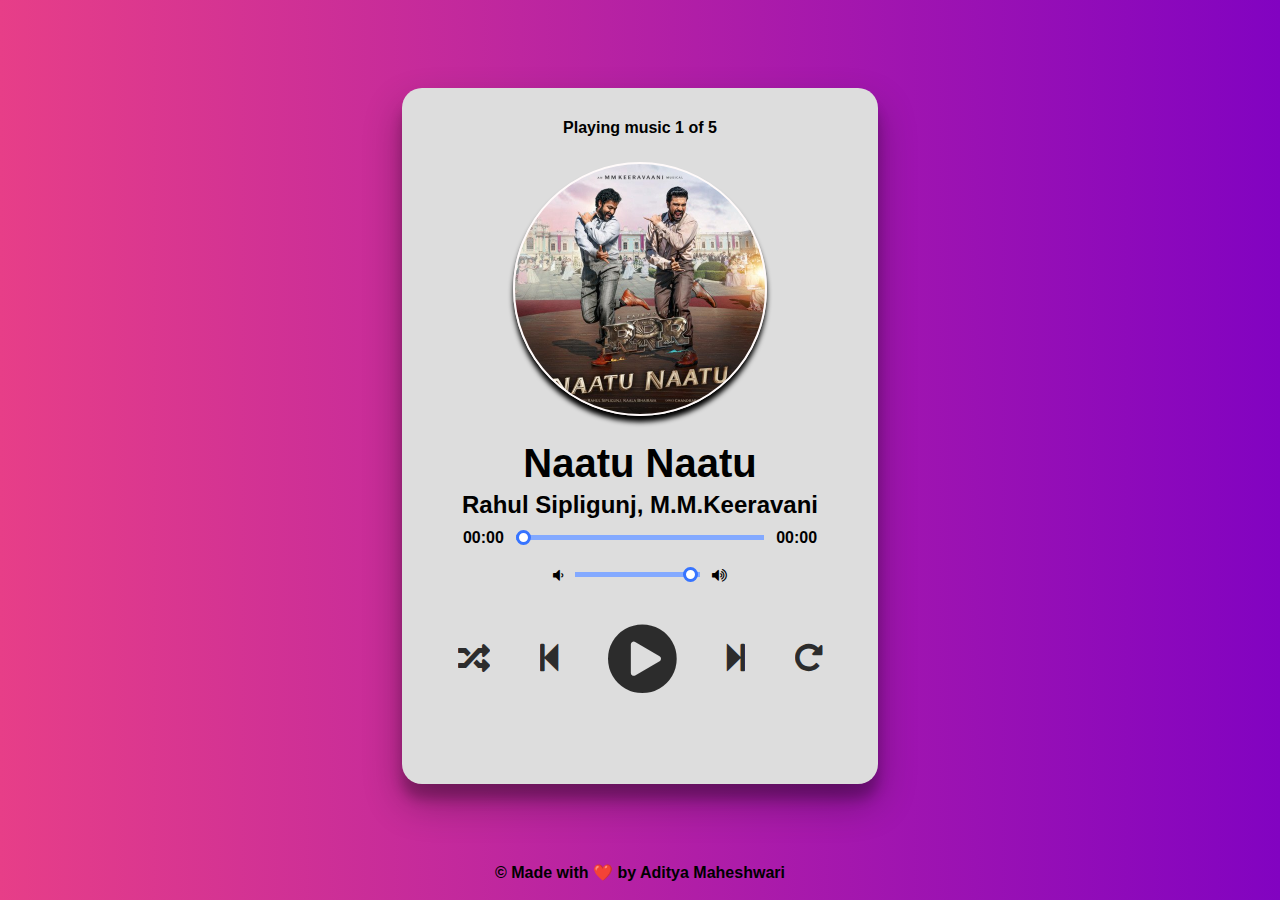
<file: Music Player/index.html>
<!DOCTYPE html>
<html lang="en">
<head>
    <meta charset="UTF-8">
    <meta http-equiv="X-UA-Compatible" content="IE=edge">
    <meta name="viewport" content="width=device-width, initial-scale=1.0">
    <title>Music Player</title>
    <link rel="stylesheet" href="./style.css">
    <script src="script.js" defer></script>
    <link rel="shortcut icon" href="images/favicon.ico" type="image/x-icon">  
    <link rel="stylesheet" href="https://cdnjs.cloudflare.com/ajax/libs/font-awesome/5.13.0/css/all.min.css">
    <link rel="stylesheet" href="https://cdnjs.cloudflare.com/ajax/libs/font-awesome/4.7.0/css/font-awesome.min.css">
</head>
<body>
   <div class="player">
       <div class="wrapper">
           <div class="details">
               <div class="now-playing">PLAYING x OF y</div>
               <div class="track-art"></div>
               <div class="track-name">Track Name</div>
               <div class="track-artist">Track Artist</div>
           </div>

           <div class="slider_container">
               <div class="current-time">00:00</div>
                <input type="range" min="1" max="100" value="0" class="seek_slider" onchange="seekTo()">
                <div class="total-duration">00:00</div>
           </div>

           <div class="slider_container">
               <i class="fa fa-volume-down"></i>
                <input type="range" min="1" max="100" value="99" class="volume_slider" onchange="setVolume()">
                <i class="fa fa-volume-up"></i>
           </div>

           <div class="buttons">
               <div class="random-track" onclick="randomTrack()">
                   <i class="fas fa-random fa-2x" title="random"></i>
               </div>
               <div class="prev-track" onclick="prevTrack()">
                    <i class="fa fa-step-backward fa-2x"></i>
                </div>
                <div class="playpause-track" onclick="playpauseTrack()">
                    <i class="fa fa-play-circle fa-5x"></i>
                </div>
                <div class="next-track" onclick="nextTrack()">
                    <i class="fa fa-step-forward fa-2x"></i>
                </div>
                <div class="repeat-track" onclick="repeatTrack()">
                    <i class="fa fa-repeat fa-2x" title="repeat"></i>
                </div>
           </div>

            <div id="wave">
                <span class="stroke"></span>
                <span class="stroke"></span>
                <span class="stroke"></span>
                <span class="stroke"></span>
                <span class="stroke"></span>
                <span class="stroke"></span>
                <span class="stroke"></span>
            </div>  
       </div>
   </div>
</body>
<footer id="foot">© Made with ❤️ by Aditya Maheshwari </footer>
</html>
</file>
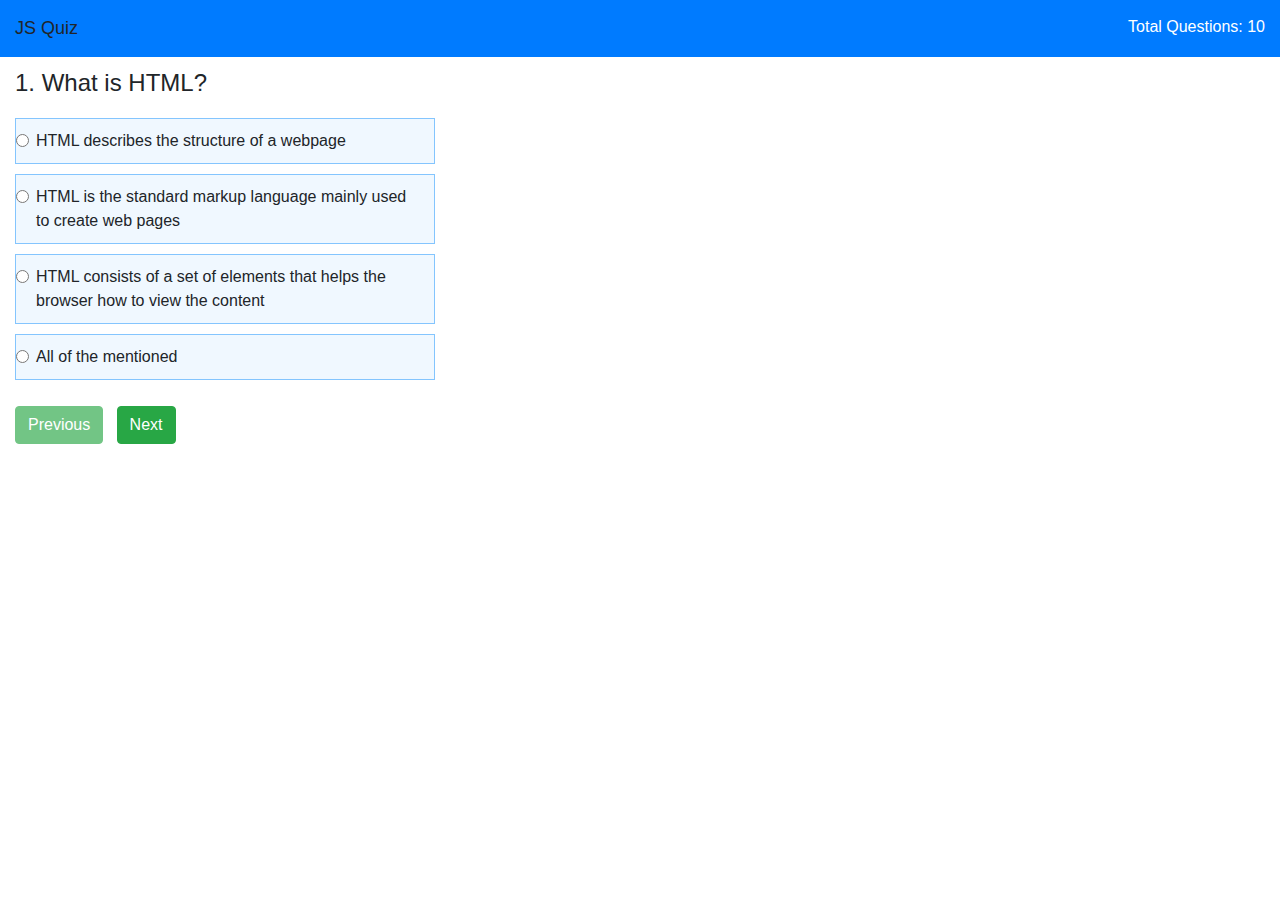
<file: Quiz app/indexx.html>
<!DOCTYPE html>
<html lang="en">

<head>
    <meta charset="UTF-8">
    <meta http-equiv="X-UA-Compatible" content="IE=edge">
    <meta name="viewport" content="width=device-width, initial-scale=1.0">
    <title>Quiz Website</title>
    <link rel="stylesheet" href="./style1.css">
    <link rel="stylesheet" href="https://cdnjs.cloudflare.com/ajax/libs/font-awesome/4.7.0/css/font-awesome.css">
    <link rel="stylesheet"
        href="https://cdnjs.cloudflare.com/ajax/libs/twitter-bootstrap/4.0.0-alpha.6/css/bootstrap.min.css">
</head>

<body>
    <header class="header bg-primary">
        <div class="left-title">JS Quiz</div>
        <div class="right-title">Total Questions: <span id="tque"></span></div>
        <div class="clearfix"></div>
    </header>
    <div class="content">
        <div class="container-fluid">
            <div class="row">
                <div class="col-sm-12">
                    <div id="result" class="quiz-body">
                        <form name="quizForm" onSubmit="">
                            <fieldset class="form-group">
                                <h4><span id="qid">1.</span> <span id="question"></span></h4>
                                <div class="option-block-container" id="question-options">
                                </div> <!-- End of option block -->
                            </fieldset>
                            <button name="previous" id="previous" class="btn btn-success">Previous</button>
                            &nbsp;
                            <button name="next" id="next" class="btn btn-success">Next</button>
                        </form>
                    </div>
                </div> <!-- End of col-sm-12 -->
            </div> <!-- End of row -->
        </div> <!-- ENd of container fluid -->
    </div> <!-- End of content -->
    <script src="https://cdnjs.cloudflare.com/ajax/libs/jquery/3.1.1/jquery.min.js"></script>
    <script src="https://cdnjs.cloudflare.com/ajax/libs/twitter-bootstrap/4.0.0-alpha.6/js/bootstrap.min.js"></script>
    <script src="./app.js"></script>
</body>

</html>
</file>
<file: Music Player/style.css>
body {
    font-family: Arial, Helvetica, sans-serif;
    background: linear-gradient(to right,#9a1d86, #1595be);
    font-weight: bold;
    }
    
    .player{
      height: 95vh;
      display: flex;
      align-items: center;
      flex-direction: column;
      justify-content: center;
  }
    .wrapper{
      border: 1px solid transparent;
      padding: 30px;
      border-radius: 20px;
      background-color: #ddd;
      box-shadow: rgba(0, 0, 0, 0.3) 0px 19px 38px, rgba(0, 0, 0, 0.22) 0px 15px 12px;
    }
    
    .details {
    display: flex;
    align-items: center;
    flex-direction: column;
    justify-content: center;
    }
    
    .track-art {
    margin: 25px;
    height: 250px;
    width: 250px;
    border:2px solid 	#FFFAFA;
    background-size: cover;
    background-position: center;
    border-radius: 50%;
    -moz-box-shadow: 0px 6px 5px black;
    -webkit-box-shadow: 0px 6px 5px black;
    box-shadow: 0px 6px 5px black;
    -moz-border-radius:190px;
    -webkit-border-radius:190px;
    border-radius:190px;
    }
    
    .now-playing {
    font-size: 1rem;
    }
    
    .track-name {
    font-size: 2.5rem;
    }
    
    .track-artist {
    margin-top: 5px;
    font-size: 1.5rem;
    }
    
    .buttons {
    display: flex;
    flex-direction: row;
    align-items: center;
    margin-bottom: 30px;
    }
    .active{
        color: black;
    }
    
    .repeat-track,
    .random-track,
    .playpause-track,
    .prev-track,
    .next-track {
    padding: 25px;
    opacity: 0.8;
    transition: opacity .2s;
    }
    
    .repeat-track:hover,
    .random-track:hover,
    .playpause-track:hover,
    .prev-track:hover,
    .next-track:hover {
    opacity: 1.0;
    }
    
    .slider_container {
    display: flex;
    justify-content: center;
    align-items: center;
    }
    
    .seek_slider, .volume_slider {
    -webkit-appearance: none;
    -moz-appearance: none;
    appearance: none;
    height: 5px;
    background: #83A9FF;
    -webkit-transition: .2s;
    transition: opacity .2s;
    }
    
    .seek_slider::-webkit-slider-thumb,
    .volume_slider::-webkit-slider-thumb {
    -webkit-appearance: none;
    -moz-appearance: none;
    appearance: none;
    width: 15px;
    height: 15px;
    background: white;
    border: 3px solid #3774FF;
    cursor: grab;
    border-radius: 100%;
    }
    
    .seek_slider:hover,
    .volume_slider:hover {
    opacity: 1.0;
    }
    
    .seek_slider {
    width: 60%;
    }
    
    .volume_slider {
    width: 30%;
    }
    
    .current-time,
    .total-duration {
    padding: 10px;
    }
    
    i.fa-volume-down,
    i.fa-volume-up {
    padding: 10px;
    }
    
    i,
    i.fa-play-circle,
    i.fa-pause-circle,
    i.fa-step-forward,
    i.fa-step-backward,
    p {
    cursor: pointer;
    }
    .randomActive{
        color: black;
    }
    .rotate {
        animation: rotation 8s infinite linear;
    }
    @keyframes rotation {
        from {
          transform: rotate(0deg);
        }
        to {
          transform: rotate(359deg);
        }
    }
    .loader {
      height: 70px;
      display: flex;
      justify-content: center;
      align-items: center;
    }
    .loader .stroke{
        background: #f1f1f1;
        height: 150%;
        width: 10px;
        border-radius: 50px;
        margin: 0 5px;
        animation: animate 1.4s linear infinite;
    }
      @keyframes animate {
        50% {
          height: 20%;
          background: #4286f4;
        }
    
        100% {
          background: #4286f4;
          height: 100%;
        }
      }
      .stroke:nth-child(1){
          animation-delay: 0s;
      }
      .stroke:nth-child(2){
        animation-delay: 0.3s;
    }
    .stroke:nth-child(3){
        animation-delay: 0.6s;
    }
    .stroke:nth-child(4){
        animation-delay: 0.9s;
    }
    .stroke:nth-child(5){
        animation-delay: 0.6s;
    }
    .stroke:nth-child(6){
        animation-delay: 0.3s;
    }
    .stroke:nth-child(7){
        animation-delay: 0s;
    }
    
    #foot
    {
      text-align: center;
    }
</file>
<file: Quiz app/style1.css>
.content {
    margin-top: 54px;
    }
    .header {
    padding: 15px;
    position: fixed;
    top: 0;
    width: 100%;
    z-index: 9999;
    }
    .left-title {
    width: 80px;
    color: #fff(0, 0, 0);
    font-size: 18px;
    float: left;
    }
    .right-title {
    width: 150px;
    text-align: right;
    float: right;
    color: #fff;
    }
    .quiz-body {
    margin-top: 15px;
    padding-bottom: 50px;
    }
    .option-block-container {
    margin-top: 20px;
    max-width: 420px;
    }
    .option-block {
    padding: 10px;
    background: aliceblue;
    border: 1px solid #84c5fe;
    margin-bottom: 10px;
    cursor: pointer;
    }
    .result-question {
    font-weight: bold;
    }
    .c-wrong {
    margin-left: 20px;
    color: #ff0000;
    }
    .c-correct {
    margin-left: 20px;
    color: green;
    }
    .last-row {
    border-bottom: 1px solid #ccc;
    padding-bottom: 25px;
    margin-bottom: 25px;
    }
    .res-header {
    border-bottom: 1px solid #ccc;
    margin-bottom: 15px;
    padding-bottom: 15px;
    }
</file>
